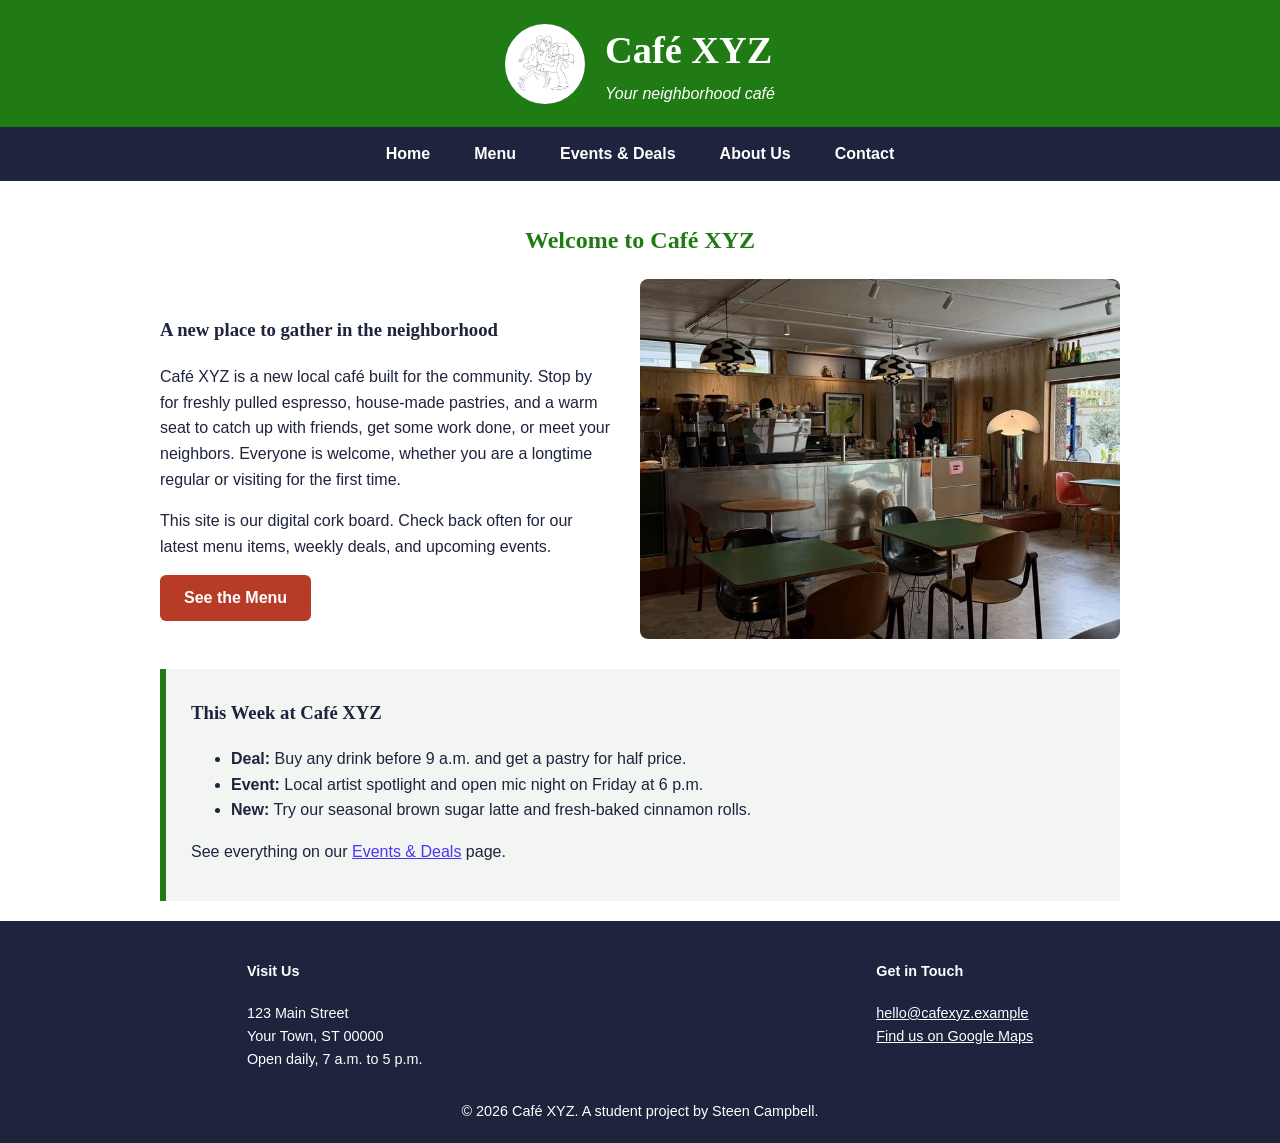
<file: index.html>
<!DOCTYPE html>
<html lang="en">
<head>
    <meta charset="UTF-8">
    <meta name="viewport" content="width=device-width, initial-scale=1.0">
    <meta name="description" content="Café XYZ is a new neighborhood café. Find our menu, weekly deals, and upcoming community events.">
    <meta name="keywords" content="café, coffee, espresso, pastries, local events, deals">
    <meta name="author" content="Steen Campbell">
    <title>Café XYZ | Your Neighborhood Café</title>
    <link rel="icon" type="image/jpeg" href="cafexyz_logo.jpeg">
    <link rel="stylesheet" href="styles.css">
</head>
<body>

    <header>
        <img src=cafexyz_logo.jpeg alt="Café XYZ logo of a couple dancing" class="logo" width="80" height="80">
        <div class="brand">
            <h1>Café XYZ</h1>
            <p class="tagline">Your neighborhood café</p>
        </div>
    </header>

    <nav>
        <ul>
            <li><a href="index.html">Home</a></li>
            <li><a href="menu.html">Menu</a></li>
            <li><a href="events.html">Events &amp; Deals</a></li>
            <li><a href="about.html">About Us</a></li>
            <li><a href="contact.html">Contact</a></li>
        </ul>
    </nav>

    <main>
        <h2>Welcome to Café XYZ</h2>

        <section class="intro">
            <div class="intro-text">
                <h3>A new place to gather in the neighborhood</h3>
                <p>Café XYZ is a new local café built for the community. Stop by for freshly pulled espresso, house-made pastries, and a warm seat to catch up with friends, get some work done, or meet your neighbors. Everyone is welcome, whether you are a longtime regular or visiting for the first time.</p>
                <p>This site is our digital cork board. Check back often for our latest menu items, weekly deals, and upcoming events.</p>
                <a href="menu.html" class="button">See the Menu</a>
            </div>
            <img src=cafeXYZ_Intereior_.jpg alt="Inside Café XYZ with a coffee bar, green tables, and wood-paneled walls" class="hero-image" width="736" height="552">
        </section>

        <section class="highlights">
            <h3>This Week at Café XYZ</h3>
            <ul>
                <li><strong>Deal:</strong> Buy any drink before 9 a.m. and get a pastry for half price.</li>
                <li><strong>Event:</strong> Local artist spotlight and open mic night on Friday at 6 p.m.</li>
                <li><strong>New:</strong> Try our seasonal brown sugar latte and fresh-baked cinnamon rolls.</li>
            </ul>
            <p>See everything on our <a href="events.html">Events &amp; Deals</a> page.</p>
        </section>
    </main>

    <footer>
        <div class="footer-info">
            <h4>Visit Us</h4>
            <p>123 Main Street<br>Your Town, ST 00000<br>Open daily, 7 a.m. to 5 p.m.</p>
        </div>
        <div class="footer-info">
            <h4>Get in Touch</h4>
            <p><a href="mailto:hello@cafexyz.example">hello@cafexyz.example</a><br>
            <a href="https://www.google.com/maps" target="_blank" rel="noopener">Find us on Google Maps</a></p>
        </div>
        <p class="copyright">&copy; 2026 Café XYZ. A student project by Steen Campbell.</p>
    </footer>

</body>
</html>
</file>
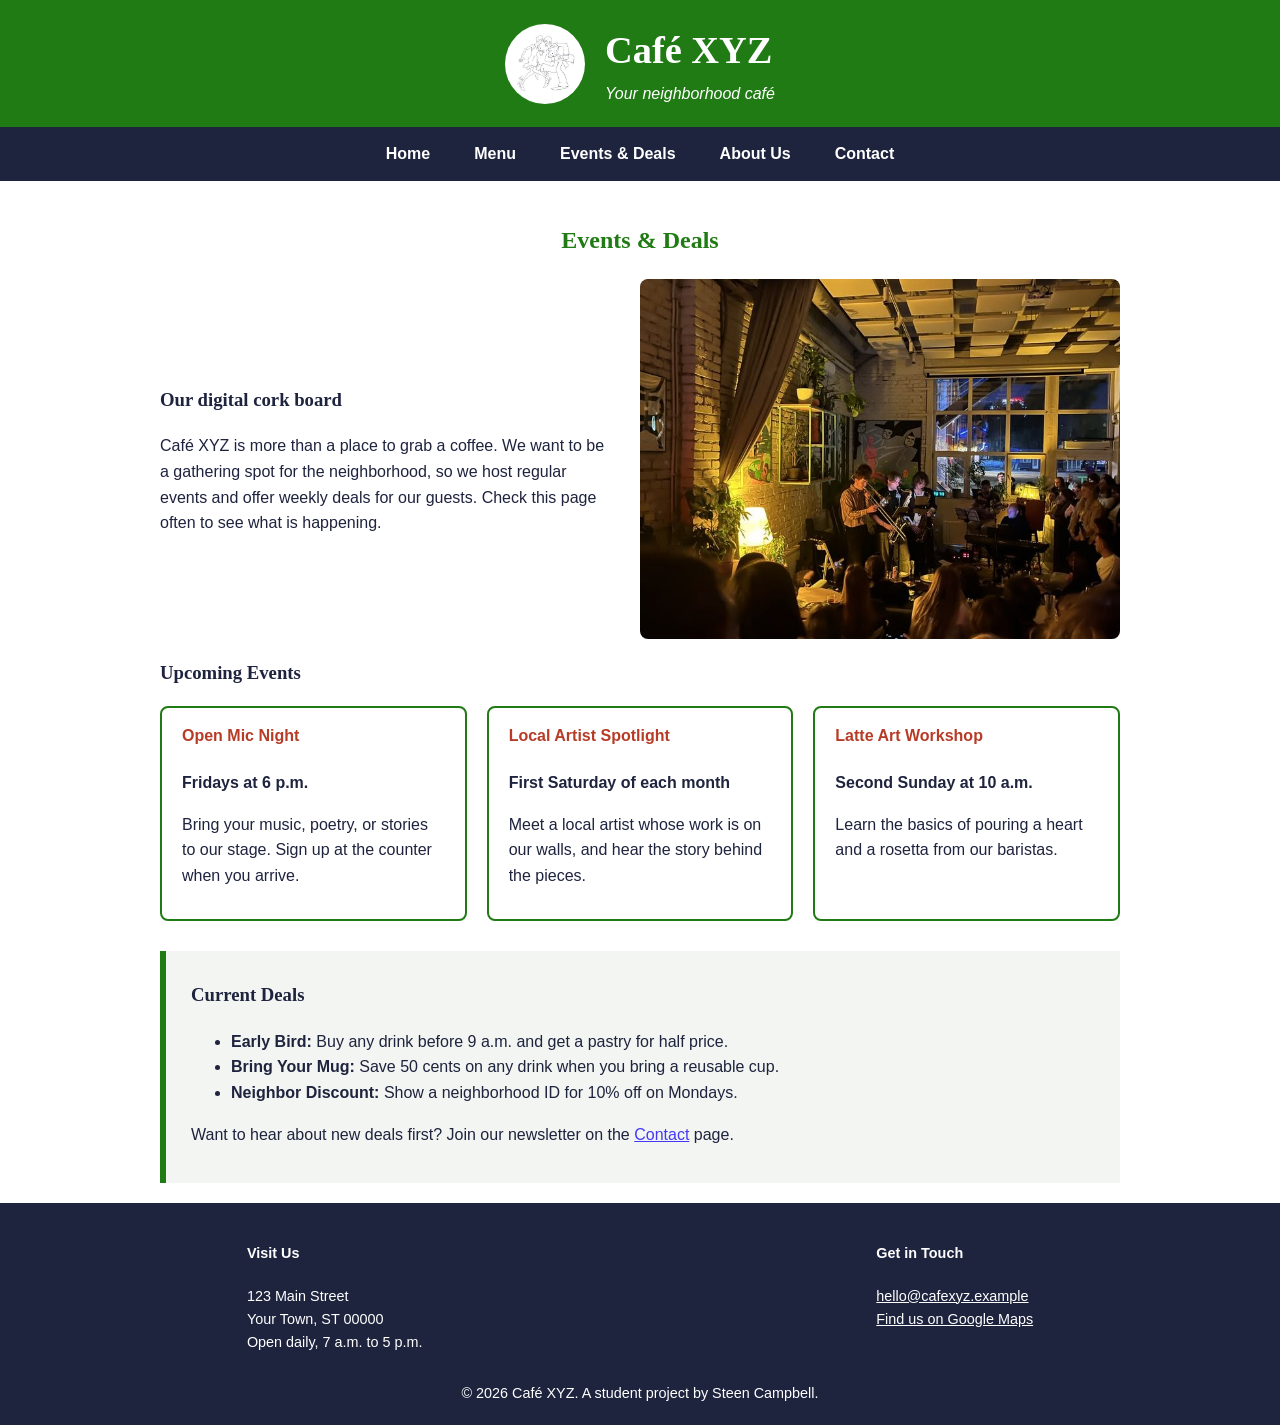
<file: events.html>
<!DOCTYPE html>
<html lang="en">
<head>
    <meta charset="UTF-8">
    <meta name="viewport" content="width=device-width, initial-scale=1.0">
    <meta name="description" content="Find current deals and upcoming community events at Café XYZ, including open mic nights and local artist spotlights.">
    <meta name="keywords" content="café events, deals, open mic, local artists, community">
    <meta name="author" content="Steen Campbell">
    <title>Events & Deals | Café XYZ</title>
    <link rel="icon" type="image/jpeg" href="cafexyz_logo.jpeg">
    <link rel="stylesheet" href="styles.css">
</head>
<body>

    <header>
        <img src=cafexyz_logo.jpeg alt="Café XYZ logo of a couple dancing" class="logo" width="80" height="80">
        <div class="brand">
            <h1>Café XYZ</h1>
            <p class="tagline">Your neighborhood café</p>
        </div>
    </header>

    <nav>
        <ul>
            <li><a href="index.html">Home</a></li>
            <li><a href="menu.html">Menu</a></li>
            <li><a href="events.html">Events &amp; Deals</a></li>
            <li><a href="about.html">About Us</a></li>
            <li><a href="contact.html">Contact</a></li>
        </ul>
    </nav>

    <main>
        <h2>Events &amp; Deals</h2>

        <section class="page-intro">
            <div class="intro-text">
                <h3>Our digital cork board</h3>
                <p>Café XYZ is more than a place to grab a coffee. We want to be a gathering spot for the neighborhood, so we host regular events and offer weekly deals for our guests. Check this page often to see what is happening.</p>
            </div>
            <img src=cafeXYZ_livemusic.jpg alt="A live band playing for a crowd inside the café at night" class="page-image" width="736" height="552">
        </section>

        <section>
            <h3>Upcoming Events</h3>
            <div class="cards">
                <article class="card">
                    <h4>Open Mic Night</h4>
                    <p><strong>Fridays at 6 p.m.</strong></p>
                    <p>Bring your music, poetry, or stories to our stage. Sign up at the counter when you arrive.</p>
                </article>
                <article class="card">
                    <h4>Local Artist Spotlight</h4>
                    <p><strong>First Saturday of each month</strong></p>
                    <p>Meet a local artist whose work is on our walls, and hear the story behind the pieces.</p>
                </article>
                <article class="card">
                    <h4>Latte Art Workshop</h4>
                    <p><strong>Second Sunday at 10 a.m.</strong></p>
                    <p>Learn the basics of pouring a heart and a rosetta from our baristas.</p>
                </article>
            </div>
        </section>

        <section class="highlights">
            <h3>Current Deals</h3>
            <ul>
                <li><strong>Early Bird:</strong> Buy any drink before 9 a.m. and get a pastry for half price.</li>
                <li><strong>Bring Your Mug:</strong> Save 50 cents on any drink when you bring a reusable cup.</li>
                <li><strong>Neighbor Discount:</strong> Show a neighborhood ID for 10% off on Mondays.</li>
            </ul>
            <p>Want to hear about new deals first? Join our newsletter on the <a href="contact.html">Contact</a> page.</p>
        </section>
    </main>

    <footer>
        <div class="footer-info">
            <h4>Visit Us</h4>
            <p>123 Main Street<br>Your Town, ST 00000<br>Open daily, 7 a.m. to 5 p.m.</p>
        </div>
        <div class="footer-info">
            <h4>Get in Touch</h4>
            <p><a href="mailto:hello@cafexyz.example">hello@cafexyz.example</a><br>
            <a href="https://www.google.com/maps" target="_blank" rel="noopener">Find us on Google Maps</a></p>
        </div>
        <p class="copyright">&copy; 2026 Café XYZ. A student project by Steen Campbell.</p>
    </footer>

</body>
</html>
</file>
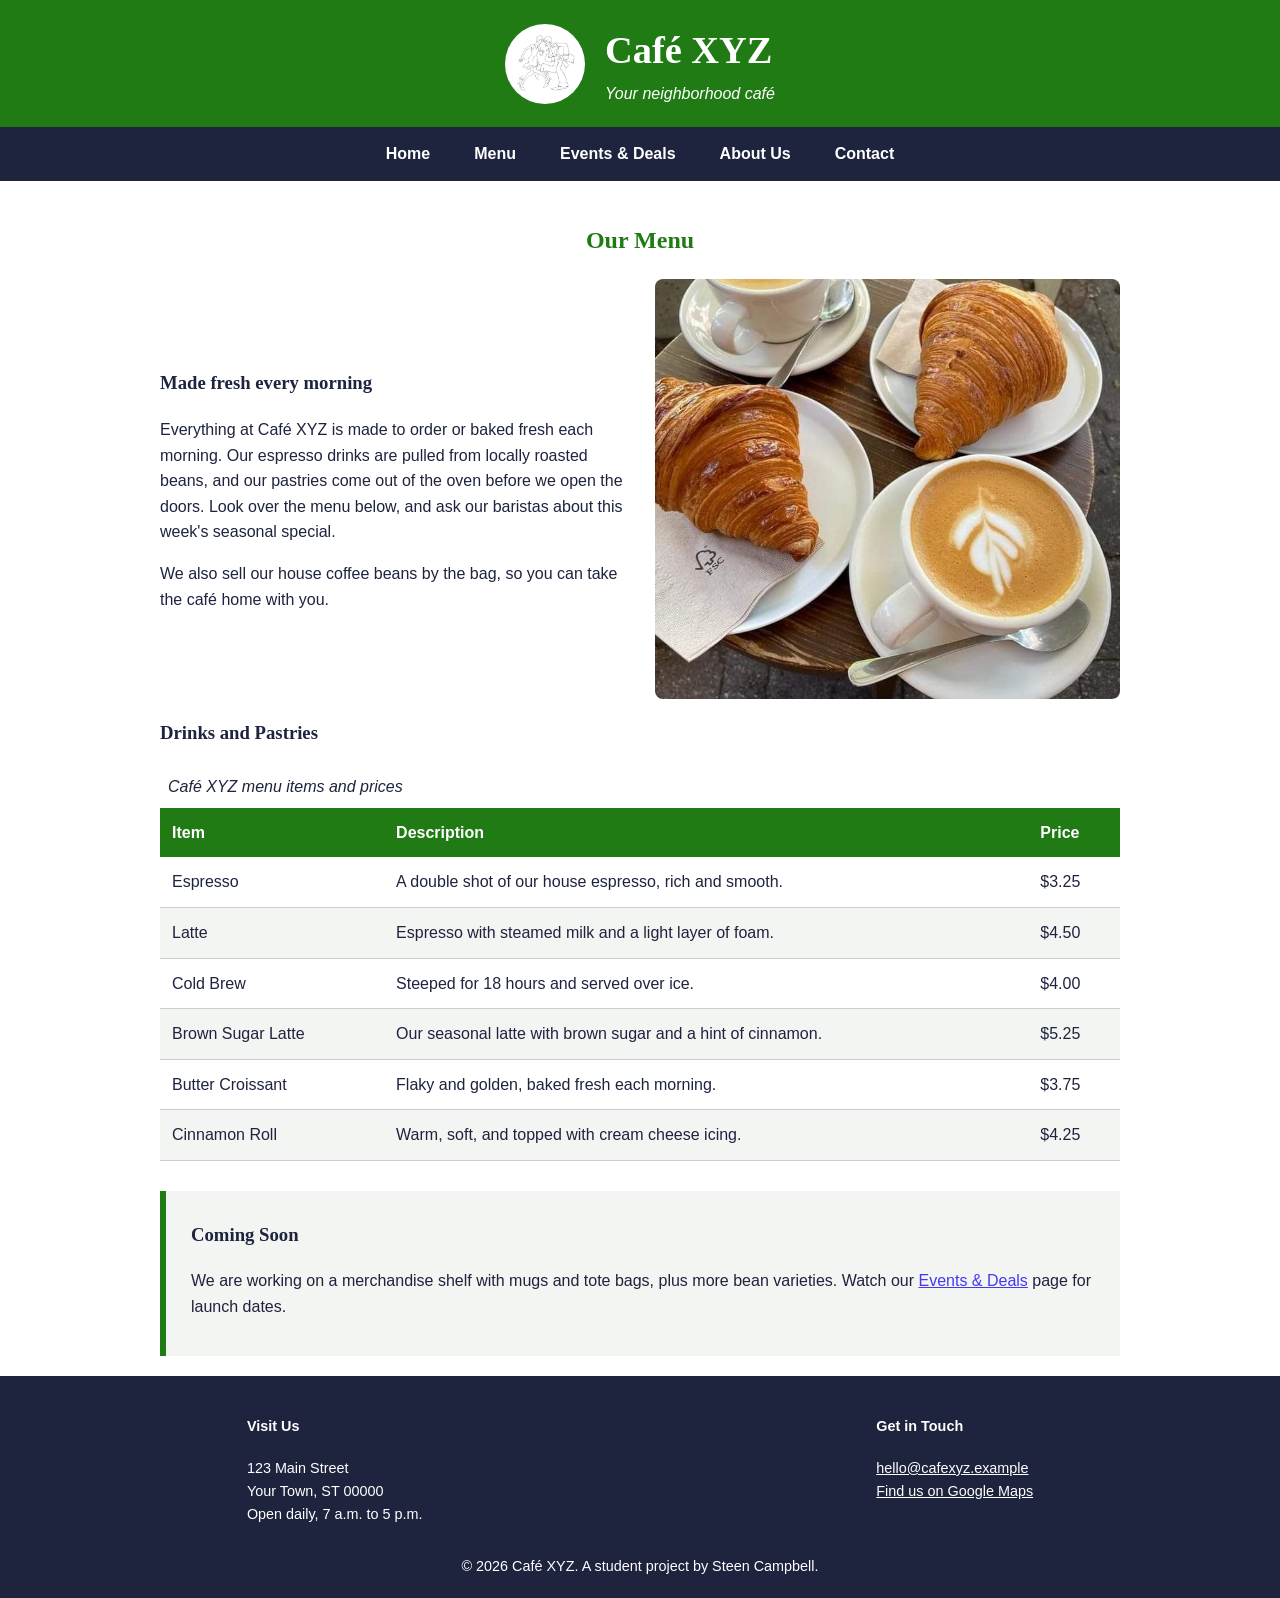
<file: menu.html>
<!DOCTYPE html>
<html lang="en">
<head>
    <meta charset="UTF-8">
    <meta name="viewport" content="width=device-width, initial-scale=1.0">
    <meta name="description" content="See the Café XYZ menu of espresso drinks, cold drinks, and fresh pastries with prices.">
    <meta name="keywords" content="café menu, espresso, latte, cold brew, pastries, prices">
    <meta name="author" content="Steen Campbell">
    <title>Menu | Café XYZ</title>
    <link rel="icon" type="image/jpeg" href=cafexyz_logo.jpeg>
    <link rel="stylesheet" href="styles.css">
</head>
<body>

    <header>
        <img src=cafexyz_logo.jpeg alt="Café XYZ logo of a couple dancing" class="logo" width="80" height="80">
        <div class="brand">
            <h1>Café XYZ</h1>
            <p class="tagline">Your neighborhood café</p>
        </div>
    </header>

    <nav>
        <ul>
            <li><a href="index.html">Home</a></li>
            <li><a href="menu.html">Menu</a></li>
            <li><a href="events.html">Events &amp; Deals</a></li>
            <li><a href="about.html">About Us</a></li>
            <li><a href="contact.html">Contact</a></li>
        </ul>
    </nav>

    <main>
        <h2>Our Menu</h2>

        <section class="page-intro">
            <div class="intro-text">
                <h3>Made fresh every morning</h3>
                <p>Everything at Café XYZ is made to order or baked fresh each morning. Our espresso drinks are pulled from locally roasted beans, and our pastries come out of the oven before we open the doors. Look over the menu below, and ask our baristas about this week's seasonal special.</p>
                <p>We also sell our house coffee beans by the bag, so you can take the café home with you.</p>
            </div>
            <img src=cafexyz_CandC.jpg alt="Two lattes with latte art and two fresh croissants on a small round table" class="page-image" width="736" height="981">
        </section>

        <section>
            <h3>Drinks and Pastries</h3>
            <table>
                <caption>Café XYZ menu items and prices</caption>
                <thead>
                    <tr>
                        <th>Item</th>
                        <th>Description</th>
                        <th>Price</th>
                    </tr>
                </thead>
                <tbody>
                    <tr>
                        <td>Espresso</td>
                        <td>A double shot of our house espresso, rich and smooth.</td>
                        <td>$3.25</td>
                    </tr>
                    <tr>
                        <td>Latte</td>
                        <td>Espresso with steamed milk and a light layer of foam.</td>
                        <td>$4.50</td>
                    </tr>
                    <tr>
                        <td>Cold Brew</td>
                        <td>Steeped for 18 hours and served over ice.</td>
                        <td>$4.00</td>
                    </tr>
                    <tr>
                        <td>Brown Sugar Latte</td>
                        <td>Our seasonal latte with brown sugar and a hint of cinnamon.</td>
                        <td>$5.25</td>
                    </tr>
                    <tr>
                        <td>Butter Croissant</td>
                        <td>Flaky and golden, baked fresh each morning.</td>
                        <td>$3.75</td>
                    </tr>
                    <tr>
                        <td>Cinnamon Roll</td>
                        <td>Warm, soft, and topped with cream cheese icing.</td>
                        <td>$4.25</td>
                    </tr>
                </tbody>
            </table>
        </section>

        <section class="highlights">
            <h3>Coming Soon</h3>
            <p>We are working on a merchandise shelf with mugs and tote bags, plus more bean varieties. Watch our <a href="events.html">Events &amp; Deals</a> page for launch dates.</p>
        </section>
    </main>

    <footer>
        <div class="footer-info">
            <h4>Visit Us</h4>
            <p>123 Main Street<br>Your Town, ST 00000<br>Open daily, 7 a.m. to 5 p.m.</p>
        </div>
        <div class="footer-info">
            <h4>Get in Touch</h4>
            <p><a href="mailto:hello@cafexyz.example">hello@cafexyz.example</a><br>
            <a href="https://www.google.com/maps" target="_blank" rel="noopener">Find us on Google Maps</a></p>
        </div>
        <p class="copyright">&copy; 2026 Café XYZ. A student project by Steen Campbell.</p>
    </footer>

</body>
</html>
</file>
<file: styles.css>
:root {
    --text: #1e233e;
    --background: #ffffff;
    --primary: #207b14;
    --secondary: #4538f5;
    --accent: #b73c27;
}

* {
    box-sizing: border-box;
}

body {
    margin: 0;
    background-color: var(--background);
    color: var(--text);
    font-family: Arial, Helvetica, sans-serif;
    line-height: 1.6;
}

header {
    display: flex;
    align-items: center;
    justify-content: center;
    gap: 20px;
    padding: 20px;
    background-color: var(--primary);
    color: var(--background);
}

.logo {
    width: 80px;
    height: 80px;
    padding: 4px;
    border-radius: 50%;
    background-color: var(--background);
    object-fit: contain;
}

.brand h1 {
    margin: 0;
    font-family: Georgia, "Times New Roman", serif;
    font-size: 2.4em;
}

.tagline {
    margin: 0;
    font-style: italic;
}

nav {
    background-color: var(--text);
}

nav ul {
    display: flex;
    flex-wrap: wrap;
    justify-content: center;
    margin: 0;
    padding: 0;
    list-style-type: none;
}

nav a {
    display: block;
    padding: 14px 22px;
    color: var(--background);
    font-weight: bold;
    text-decoration: none;
}

nav a:hover {
    background-color: var(--accent);
}

main {
    max-width: 1000px;
    margin: 0 auto;
    padding: 20px;
}

h2 {
    color: var(--primary);
    font-family: Georgia, "Times New Roman", serif;
    text-align: center;
}

h3 {
    color: var(--text);
    font-family: Georgia, "Times New Roman", serif;
}

main a {
    color: var(--secondary);
}

.intro {
    display: flex;
    align-items: center;
    gap: 30px;
}

.intro-text {
    flex: 1;
}

.hero-image {
    flex: 1;
    width: 50%;
    max-width: 100%;
    height: auto;
    border-radius: 8px;
}

.button {
    display: inline-block;
    padding: 10px 24px;
    background-color: var(--accent);
    color: var(--background);
    border-radius: 6px;
    font-weight: bold;
    text-decoration: none;
}

main a.button {
    color: var(--background);
}

.highlights {
    margin-top: 30px;
    padding: 10px 25px 20px;
    border-left: 6px solid var(--primary);
    background-color: #f2f5f1;
}

footer {
    display: flex;
    flex-wrap: wrap;
    justify-content: space-around;
    padding: 20px;
    background-color: var(--text);
    color: var(--background);
    font-size: 0.9em;
}

footer a {
    color: var(--background);
}

.copyright {
    width: 100%;
    margin-bottom: 0;
    text-align: center;
}

@media (max-width: 700px) {
    .intro {
        flex-direction: column;
    }

    .hero-image {
        width: 100%;
    }

    header {
        flex-direction: column;
        text-align: center;
    }
}


.page-intro {
    display: flex;
    align-items: center;
    gap: 30px;
}

.page-intro .intro-text {
    flex: 1;
}

.page-image {
    flex: 1;
    width: 50%;
    max-width: 100%;
    max-height: 420px;
    height: auto;
    object-fit: cover;
    border-radius: 8px;
}

table {
    width: 100%;
    border-collapse: collapse;
    margin-bottom: 20px;
}

caption {
    padding: 8px;
    font-style: italic;
    text-align: left;
}

th {
    padding: 12px;
    background-color: var(--primary);
    color: var(--background);
    text-align: left;
}

td {
    padding: 12px;
    border-bottom: 1px solid #cccccc;
}

tbody tr:nth-child(even) {
    background-color: #f2f5f1;
}

.cards {
    display: flex;
    flex-wrap: wrap;
    gap: 20px;
}

.card {
    flex: 1;
    min-width: 220px;
    padding: 15px 20px;
    border: 2px solid var(--primary);
    border-radius: 8px;
}

.card h4 {
    margin-top: 0;
    color: var(--accent);
}

@media (max-width: 700px) {
    .page-intro {
        flex-direction: column;
    }

    .page-image {
        width: 100%;
    }
}
</file>
